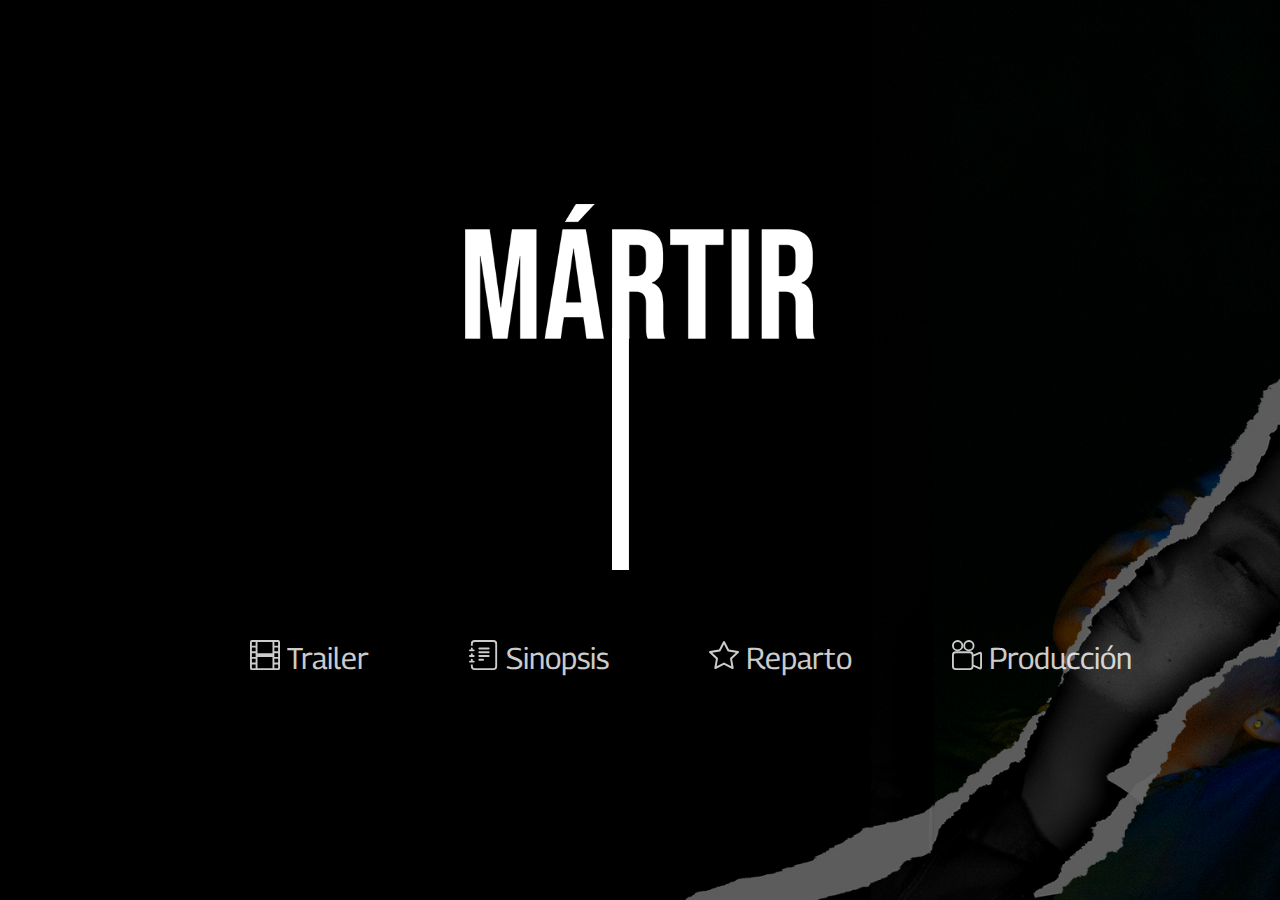
<file: index.html>
<!DOCTYPE html>
<html lang="es">
<head>
   <meta charset="UTF-8">
   <meta http-equiv="X-UA-Compatible" content="IE=edge">
   <meta name="viewport" content="width=device-width, initial-scale=1.0">
   <title>Inicio</title>
   <link rel="stylesheet" href="css/estilos.css">
</head>
<body>
   
   <nav class="navbar inicio">
      <img src="img/logo.png" class="logo" alt="Mártir">
      <ul class="menu">
         <li class="item">
            <a href="trailer.html">
               <svg xmlns="http://www.w3.org/2000/svg" fill="currentColor" class="icono" viewBox="0 0 16 16">
                  <path d="M0 1a1 1 0 0 1 1-1h14a1 1 0 0 1 1 1v14a1 1 0 0 1-1 1H1a1 1 0 0 1-1-1V1zm4 0v6h8V1H4zm8 8H4v6h8V9zM1 1v2h2V1H1zm2 3H1v2h2V4zM1 7v2h2V7H1zm2 3H1v2h2v-2zm-2 3v2h2v-2H1zM15 1h-2v2h2V1zm-2 3v2h2V4h-2zm2 3h-2v2h2V7zm-2 3v2h2v-2h-2zm2 3h-2v2h2v-2z"/>
               </svg>
               Trailer
            </a>
         </li>
         <li class="item">
            <a href="sinopsis.html">
               <svg xmlns="http://www.w3.org/2000/svg" fill="currentColor" class="icono" viewBox="0 0 16 16">
                  <path d="M5 10.5a.5.5 0 0 1 .5-.5h2a.5.5 0 0 1 0 1h-2a.5.5 0 0 1-.5-.5zm0-2a.5.5 0 0 1 .5-.5h5a.5.5 0 0 1 0 1h-5a.5.5 0 0 1-.5-.5zm0-2a.5.5 0 0 1 .5-.5h5a.5.5 0 0 1 0 1h-5a.5.5 0 0 1-.5-.5zm0-2a.5.5 0 0 1 .5-.5h5a.5.5 0 0 1 0 1h-5a.5.5 0 0 1-.5-.5z"/>
                  <path d="M3 0h10a2 2 0 0 1 2 2v12a2 2 0 0 1-2 2H3a2 2 0 0 1-2-2v-1h1v1a1 1 0 0 0 1 1h10a1 1 0 0 0 1-1V2a1 1 0 0 0-1-1H3a1 1 0 0 0-1 1v1H1V2a2 2 0 0 1 2-2z"/>
                  <path d="M1 5v-.5a.5.5 0 0 1 1 0V5h.5a.5.5 0 0 1 0 1h-2a.5.5 0 0 1 0-1H1zm0 3v-.5a.5.5 0 0 1 1 0V8h.5a.5.5 0 0 1 0 1h-2a.5.5 0 0 1 0-1H1zm0 3v-.5a.5.5 0 0 1 1 0v.5h.5a.5.5 0 0 1 0 1h-2a.5.5 0 0 1 0-1H1z"/>
                </svg>
               Sinopsis
            </a>
         </li>
         <li class="item">
            <a href="reparto.html">
               <svg xmlns="http://www.w3.org/2000/svg" fill="currentColor" class="icono" viewBox="0 0 16 16">
                  <path d="M2.866 14.85c-.078.444.36.791.746.593l4.39-2.256 4.389 2.256c.386.198.824-.149.746-.592l-.83-4.73 3.522-3.356c.33-.314.16-.888-.282-.95l-4.898-.696L8.465.792a.513.513 0 0 0-.927 0L5.354 5.12l-4.898.696c-.441.062-.612.636-.283.95l3.523 3.356-.83 4.73zm4.905-2.767-3.686 1.894.694-3.957a.565.565 0 0 0-.163-.505L1.71 6.745l4.052-.576a.525.525 0 0 0 .393-.288L8 2.223l1.847 3.658a.525.525 0 0 0 .393.288l4.052.575-2.906 2.77a.565.565 0 0 0-.163.506l.694 3.957-3.686-1.894a.503.503 0 0 0-.461 0z"/>
               </svg>
               Reparto
            </a>
         </li>
         <li class="item">
            <a href="produccion.html">
               <svg xmlns="http://www.w3.org/2000/svg" fill="currentColor" class="icono" viewBox="0 0 16 16">
                  <path d="M6 3a3 3 0 1 1-6 0 3 3 0 0 1 6 0zM1 3a2 2 0 1 0 4 0 2 2 0 0 0-4 0z"/>
                  <path d="M9 6h.5a2 2 0 0 1 1.983 1.738l3.11-1.382A1 1 0 0 1 16 7.269v7.462a1 1 0 0 1-1.406.913l-3.111-1.382A2 2 0 0 1 9.5 16H2a2 2 0 0 1-2-2V8a2 2 0 0 1 2-2h7zm6 8.73V7.27l-3.5 1.555v4.35l3.5 1.556zM1 8v6a1 1 0 0 0 1 1h7.5a1 1 0 0 0 1-1V8a1 1 0 0 0-1-1H2a1 1 0 0 0-1 1z"/>
                  <path d="M9 6a3 3 0 1 0 0-6 3 3 0 0 0 0 6zM7 3a2 2 0 1 1 4 0 2 2 0 0 1-4 0z"/>
                </svg>
               Producción
            </a>
         </li>
      </ul>
   </nav>
   
</body>
</html>
</file>
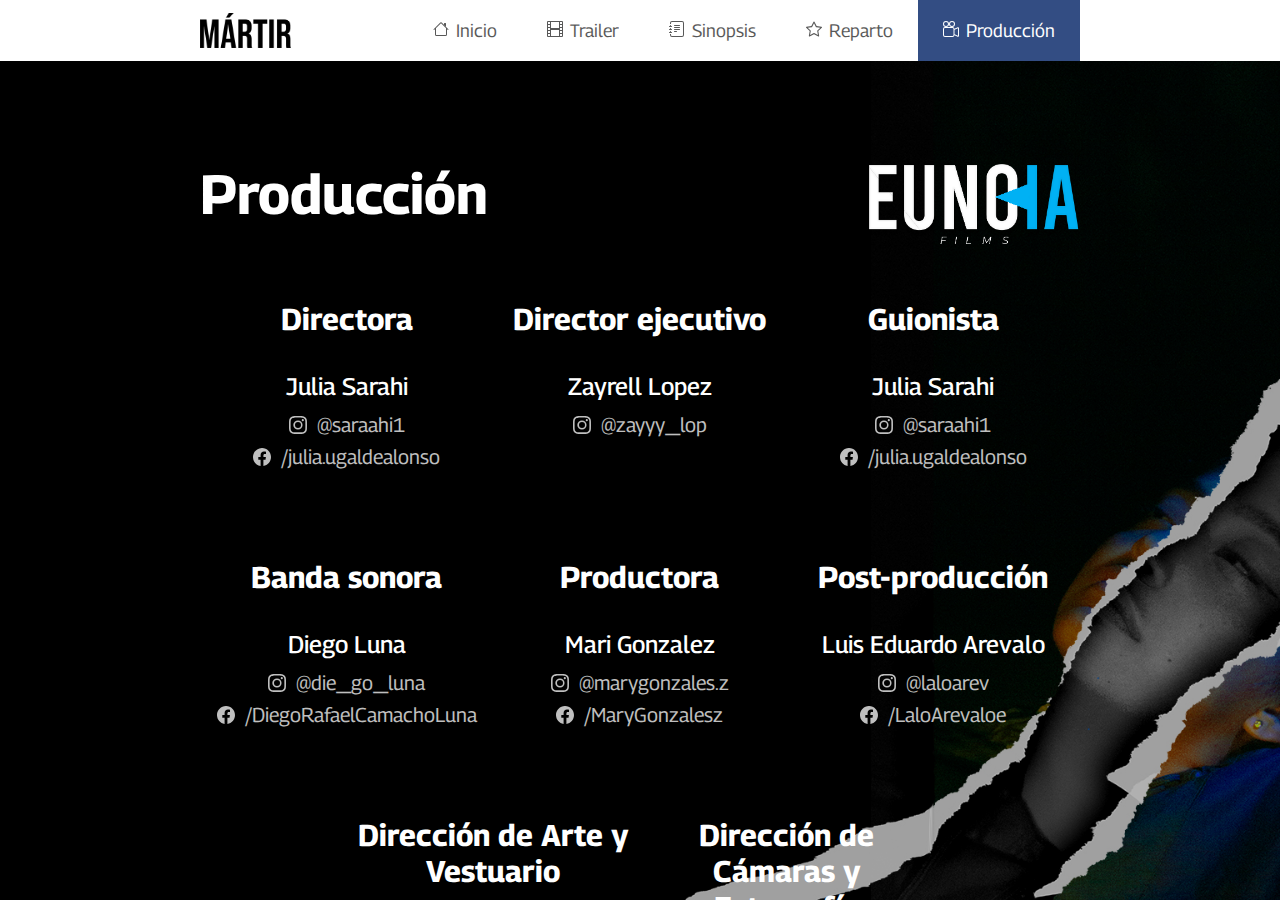
<file: produccion.html>
<!DOCTYPE html>
<html lang="es">
<head>
   <meta charset="UTF-8">
   <meta http-equiv="X-UA-Compatible" content="IE=edge">
   <meta name="viewport" content="width=device-width, initial-scale=1.0">
   <title>Reparto</title>
   <link rel="stylesheet" href="css/estilos.css">
</head>
<body>
   
   <nav class="navbar">
      <img src="img/logo_alt.png" class="logo" alt="Mártir">
      <ul class="menu">
         <li class="item">
            <a href="index.html">
               <svg xmlns="http://www.w3.org/2000/svg" width="16" height="16" fill="currentColor" class="icono" viewBox="0 0 16 16">
                  <path fill-rule="evenodd" d="M2 13.5V7h1v6.5a.5.5 0 0 0 .5.5h9a.5.5 0 0 0 .5-.5V7h1v6.5a1.5 1.5 0 0 1-1.5 1.5h-9A1.5 1.5 0 0 1 2 13.5zm11-11V6l-2-2V2.5a.5.5 0 0 1 .5-.5h1a.5.5 0 0 1 .5.5z"/>
                  <path fill-rule="evenodd" d="M7.293 1.5a1 1 0 0 1 1.414 0l6.647 6.646a.5.5 0 0 1-.708.708L8 2.207 1.354 8.854a.5.5 0 1 1-.708-.708L7.293 1.5z"/>
               </svg>
               Inicio
            </a>
         </li>
         <li class="item">
            <a href="trailer.html">
               <svg xmlns="http://www.w3.org/2000/svg" width="16" height="16" fill="currentColor" class="icono" viewBox="0 0 16 16">
                  <path d="M0 1a1 1 0 0 1 1-1h14a1 1 0 0 1 1 1v14a1 1 0 0 1-1 1H1a1 1 0 0 1-1-1V1zm4 0v6h8V1H4zm8 8H4v6h8V9zM1 1v2h2V1H1zm2 3H1v2h2V4zM1 7v2h2V7H1zm2 3H1v2h2v-2zm-2 3v2h2v-2H1zM15 1h-2v2h2V1zm-2 3v2h2V4h-2zm2 3h-2v2h2V7zm-2 3v2h2v-2h-2zm2 3h-2v2h2v-2z"/>
               </svg>
               Trailer
            </a>
         </li>
         <li class="item">
            <a href="sinopsis.html">
               <svg xmlns="http://www.w3.org/2000/svg" width="16" height="16" fill="currentColor" class="icono" viewBox="0 0 16 16">
                  <path d="M5 10.5a.5.5 0 0 1 .5-.5h2a.5.5 0 0 1 0 1h-2a.5.5 0 0 1-.5-.5zm0-2a.5.5 0 0 1 .5-.5h5a.5.5 0 0 1 0 1h-5a.5.5 0 0 1-.5-.5zm0-2a.5.5 0 0 1 .5-.5h5a.5.5 0 0 1 0 1h-5a.5.5 0 0 1-.5-.5zm0-2a.5.5 0 0 1 .5-.5h5a.5.5 0 0 1 0 1h-5a.5.5 0 0 1-.5-.5z"/>
                  <path d="M3 0h10a2 2 0 0 1 2 2v12a2 2 0 0 1-2 2H3a2 2 0 0 1-2-2v-1h1v1a1 1 0 0 0 1 1h10a1 1 0 0 0 1-1V2a1 1 0 0 0-1-1H3a1 1 0 0 0-1 1v1H1V2a2 2 0 0 1 2-2z"/>
                  <path d="M1 5v-.5a.5.5 0 0 1 1 0V5h.5a.5.5 0 0 1 0 1h-2a.5.5 0 0 1 0-1H1zm0 3v-.5a.5.5 0 0 1 1 0V8h.5a.5.5 0 0 1 0 1h-2a.5.5 0 0 1 0-1H1zm0 3v-.5a.5.5 0 0 1 1 0v.5h.5a.5.5 0 0 1 0 1h-2a.5.5 0 0 1 0-1H1z"/>
                </svg>
               Sinopsis
            </a>
         </li>
         <li class="item">
            <a href="reparto.html">
               <svg xmlns="http://www.w3.org/2000/svg" width="16" height="16" fill="currentColor" class="icono" viewBox="0 0 16 16">
                  <path d="M2.866 14.85c-.078.444.36.791.746.593l4.39-2.256 4.389 2.256c.386.198.824-.149.746-.592l-.83-4.73 3.522-3.356c.33-.314.16-.888-.282-.95l-4.898-.696L8.465.792a.513.513 0 0 0-.927 0L5.354 5.12l-4.898.696c-.441.062-.612.636-.283.95l3.523 3.356-.83 4.73zm4.905-2.767-3.686 1.894.694-3.957a.565.565 0 0 0-.163-.505L1.71 6.745l4.052-.576a.525.525 0 0 0 .393-.288L8 2.223l1.847 3.658a.525.525 0 0 0 .393.288l4.052.575-2.906 2.77a.565.565 0 0 0-.163.506l.694 3.957-3.686-1.894a.503.503 0 0 0-.461 0z"/>
               </svg>
               Reparto
            </a>
         </li>
         <li class="item">
            <a href="produccion.html" class="activo">
               <svg xmlns="http://www.w3.org/2000/svg" width="16" height="16" fill="currentColor" class="icono" viewBox="0 0 16 16">
                  <path d="M6 3a3 3 0 1 1-6 0 3 3 0 0 1 6 0zM1 3a2 2 0 1 0 4 0 2 2 0 0 0-4 0z"/>
                  <path d="M9 6h.5a2 2 0 0 1 1.983 1.738l3.11-1.382A1 1 0 0 1 16 7.269v7.462a1 1 0 0 1-1.406.913l-3.111-1.382A2 2 0 0 1 9.5 16H2a2 2 0 0 1-2-2V8a2 2 0 0 1 2-2h7zm6 8.73V7.27l-3.5 1.555v4.35l3.5 1.556zM1 8v6a1 1 0 0 0 1 1h7.5a1 1 0 0 0 1-1V8a1 1 0 0 0-1-1H2a1 1 0 0 0-1 1z"/>
                  <path d="M9 6a3 3 0 1 0 0-6 3 3 0 0 0 0 6zM7 3a2 2 0 1 1 4 0 2 2 0 0 1-4 0z"/>
                </svg>
               Producción
            </a>
         </li>
      </ul>
   </nav>

   <div class="contenido margenes">
      <div class="productora">
         <h1>Producción</h1>
         <img src="img/productora.png" alt="[Casa Productora]">
      </div>
      <div class="produccion">

         <div class="participacion">
            <h2>Directora</h2>
            <div class="persona">
               <span class="nombre">Julia Sarahi</span>
               <a href="https://www.instagram.com/saraahi1" class="social" target="_BLANK">
                  <svg xmlns="http://www.w3.org/2000/svg" fill="currentColor" class="icono" viewBox="0 0 16 16">
                     <path d="M8 0C5.829 0 5.556.01 4.703.048 3.85.088 3.269.222 2.76.42a3.917 3.917 0 0 0-1.417.923A3.927 3.927 0 0 0 .42 2.76C.222 3.268.087 3.85.048 4.7.01 5.555 0 5.827 0 8.001c0 2.172.01 2.444.048 3.297.04.852.174 1.433.372 1.942.205.526.478.972.923 1.417.444.445.89.719 1.416.923.51.198 1.09.333 1.942.372C5.555 15.99 5.827 16 8 16s2.444-.01 3.298-.048c.851-.04 1.434-.174 1.943-.372a3.916 3.916 0 0 0 1.416-.923c.445-.445.718-.891.923-1.417.197-.509.332-1.09.372-1.942C15.99 10.445 16 10.173 16 8s-.01-2.445-.048-3.299c-.04-.851-.175-1.433-.372-1.941a3.926 3.926 0 0 0-.923-1.417A3.911 3.911 0 0 0 13.24.42c-.51-.198-1.092-.333-1.943-.372C10.443.01 10.172 0 7.998 0h.003zm-.717 1.442h.718c2.136 0 2.389.007 3.232.046.78.035 1.204.166 1.486.275.373.145.64.319.92.599.28.28.453.546.598.92.11.281.24.705.275 1.485.039.843.047 1.096.047 3.231s-.008 2.389-.047 3.232c-.035.78-.166 1.203-.275 1.485a2.47 2.47 0 0 1-.599.919c-.28.28-.546.453-.92.598-.28.11-.704.24-1.485.276-.843.038-1.096.047-3.232.047s-2.39-.009-3.233-.047c-.78-.036-1.203-.166-1.485-.276a2.478 2.478 0 0 1-.92-.598 2.48 2.48 0 0 1-.6-.92c-.109-.281-.24-.705-.275-1.485-.038-.843-.046-1.096-.046-3.233 0-2.136.008-2.388.046-3.231.036-.78.166-1.204.276-1.486.145-.373.319-.64.599-.92.28-.28.546-.453.92-.598.282-.11.705-.24 1.485-.276.738-.034 1.024-.044 2.515-.045v.002zm4.988 1.328a.96.96 0 1 0 0 1.92.96.96 0 0 0 0-1.92zm-4.27 1.122a4.109 4.109 0 1 0 0 8.217 4.109 4.109 0 0 0 0-8.217zm0 1.441a2.667 2.667 0 1 1 0 5.334 2.667 2.667 0 0 1 0-5.334z"/>
                  </svg>
                  @saraahi1
               </a>
               <a href="https://www.facebook.com/julia.ugaldealonso" class="social" target="_BLANK">
                  <svg xmlns="http://www.w3.org/2000/svg" fill="currentColor" class="icono" viewBox="0 0 16 16">
                     <path d="M16 8.049c0-4.446-3.582-8.05-8-8.05C3.58 0-.002 3.603-.002 8.05c0 4.017 2.926 7.347 6.75 7.951v-5.625h-2.03V8.05H6.75V6.275c0-2.017 1.195-3.131 3.022-3.131.876 0 1.791.157 1.791.157v1.98h-1.009c-.993 0-1.303.621-1.303 1.258v1.51h2.218l-.354 2.326H9.25V16c3.824-.604 6.75-3.934 6.75-7.951z"/>
                   </svg>
                  /julia.ugaldealonso
               </a>
            </div>
         </div>
         
         <div class="participacion">
            <h2>Director ejecutivo</h2>
            <div class="persona">
               <span class="nombre">Zayrell Lopez</span>
               <a href="https://www.instagram.com/zayyy_lop" class="social" target="_BLANK">
                  <svg xmlns="http://www.w3.org/2000/svg" fill="currentColor" class="icono" viewBox="0 0 16 16">
                     <path d="M8 0C5.829 0 5.556.01 4.703.048 3.85.088 3.269.222 2.76.42a3.917 3.917 0 0 0-1.417.923A3.927 3.927 0 0 0 .42 2.76C.222 3.268.087 3.85.048 4.7.01 5.555 0 5.827 0 8.001c0 2.172.01 2.444.048 3.297.04.852.174 1.433.372 1.942.205.526.478.972.923 1.417.444.445.89.719 1.416.923.51.198 1.09.333 1.942.372C5.555 15.99 5.827 16 8 16s2.444-.01 3.298-.048c.851-.04 1.434-.174 1.943-.372a3.916 3.916 0 0 0 1.416-.923c.445-.445.718-.891.923-1.417.197-.509.332-1.09.372-1.942C15.99 10.445 16 10.173 16 8s-.01-2.445-.048-3.299c-.04-.851-.175-1.433-.372-1.941a3.926 3.926 0 0 0-.923-1.417A3.911 3.911 0 0 0 13.24.42c-.51-.198-1.092-.333-1.943-.372C10.443.01 10.172 0 7.998 0h.003zm-.717 1.442h.718c2.136 0 2.389.007 3.232.046.78.035 1.204.166 1.486.275.373.145.64.319.92.599.28.28.453.546.598.92.11.281.24.705.275 1.485.039.843.047 1.096.047 3.231s-.008 2.389-.047 3.232c-.035.78-.166 1.203-.275 1.485a2.47 2.47 0 0 1-.599.919c-.28.28-.546.453-.92.598-.28.11-.704.24-1.485.276-.843.038-1.096.047-3.232.047s-2.39-.009-3.233-.047c-.78-.036-1.203-.166-1.485-.276a2.478 2.478 0 0 1-.92-.598 2.48 2.48 0 0 1-.6-.92c-.109-.281-.24-.705-.275-1.485-.038-.843-.046-1.096-.046-3.233 0-2.136.008-2.388.046-3.231.036-.78.166-1.204.276-1.486.145-.373.319-.64.599-.92.28-.28.546-.453.92-.598.282-.11.705-.24 1.485-.276.738-.034 1.024-.044 2.515-.045v.002zm4.988 1.328a.96.96 0 1 0 0 1.92.96.96 0 0 0 0-1.92zm-4.27 1.122a4.109 4.109 0 1 0 0 8.217 4.109 4.109 0 0 0 0-8.217zm0 1.441a2.667 2.667 0 1 1 0 5.334 2.667 2.667 0 0 1 0-5.334z"/>
                  </svg>
                  @zayyy_lop
               </a>
            </div>
         </div>
         
         <div class="participacion">
            <h2>Guionista</h2>
            <div class="persona">
               <span class="nombre">Julia Sarahi</span>
               <a href="https://www.instagram.com/saraahi1" class="social" target="_BLANK">
                  <svg xmlns="http://www.w3.org/2000/svg" fill="currentColor" class="icono" viewBox="0 0 16 16">
                     <path d="M8 0C5.829 0 5.556.01 4.703.048 3.85.088 3.269.222 2.76.42a3.917 3.917 0 0 0-1.417.923A3.927 3.927 0 0 0 .42 2.76C.222 3.268.087 3.85.048 4.7.01 5.555 0 5.827 0 8.001c0 2.172.01 2.444.048 3.297.04.852.174 1.433.372 1.942.205.526.478.972.923 1.417.444.445.89.719 1.416.923.51.198 1.09.333 1.942.372C5.555 15.99 5.827 16 8 16s2.444-.01 3.298-.048c.851-.04 1.434-.174 1.943-.372a3.916 3.916 0 0 0 1.416-.923c.445-.445.718-.891.923-1.417.197-.509.332-1.09.372-1.942C15.99 10.445 16 10.173 16 8s-.01-2.445-.048-3.299c-.04-.851-.175-1.433-.372-1.941a3.926 3.926 0 0 0-.923-1.417A3.911 3.911 0 0 0 13.24.42c-.51-.198-1.092-.333-1.943-.372C10.443.01 10.172 0 7.998 0h.003zm-.717 1.442h.718c2.136 0 2.389.007 3.232.046.78.035 1.204.166 1.486.275.373.145.64.319.92.599.28.28.453.546.598.92.11.281.24.705.275 1.485.039.843.047 1.096.047 3.231s-.008 2.389-.047 3.232c-.035.78-.166 1.203-.275 1.485a2.47 2.47 0 0 1-.599.919c-.28.28-.546.453-.92.598-.28.11-.704.24-1.485.276-.843.038-1.096.047-3.232.047s-2.39-.009-3.233-.047c-.78-.036-1.203-.166-1.485-.276a2.478 2.478 0 0 1-.92-.598 2.48 2.48 0 0 1-.6-.92c-.109-.281-.24-.705-.275-1.485-.038-.843-.046-1.096-.046-3.233 0-2.136.008-2.388.046-3.231.036-.78.166-1.204.276-1.486.145-.373.319-.64.599-.92.28-.28.546-.453.92-.598.282-.11.705-.24 1.485-.276.738-.034 1.024-.044 2.515-.045v.002zm4.988 1.328a.96.96 0 1 0 0 1.92.96.96 0 0 0 0-1.92zm-4.27 1.122a4.109 4.109 0 1 0 0 8.217 4.109 4.109 0 0 0 0-8.217zm0 1.441a2.667 2.667 0 1 1 0 5.334 2.667 2.667 0 0 1 0-5.334z"/>
                  </svg>
                  @saraahi1
               </a>
               <a href="https://www.facebook.com/julia.ugaldealonso" class="social" target="_BLANK">
                  <svg xmlns="http://www.w3.org/2000/svg" fill="currentColor" class="icono" viewBox="0 0 16 16">
                     <path d="M16 8.049c0-4.446-3.582-8.05-8-8.05C3.58 0-.002 3.603-.002 8.05c0 4.017 2.926 7.347 6.75 7.951v-5.625h-2.03V8.05H6.75V6.275c0-2.017 1.195-3.131 3.022-3.131.876 0 1.791.157 1.791.157v1.98h-1.009c-.993 0-1.303.621-1.303 1.258v1.51h2.218l-.354 2.326H9.25V16c3.824-.604 6.75-3.934 6.75-7.951z"/>
                   </svg>
                  /julia.ugaldealonso
               </a>
            </div>
         </div>

         <div class="participacion">
            <h2>Banda sonora</h2>
            <div class="persona">
               <span class="nombre">Diego Luna</span>
               <a href="https://www.instagram.com/die_go_luna" class="social" target="_BLANK">
                  <svg xmlns="http://www.w3.org/2000/svg" fill="currentColor" class="icono" viewBox="0 0 16 16">
                     <path d="M8 0C5.829 0 5.556.01 4.703.048 3.85.088 3.269.222 2.76.42a3.917 3.917 0 0 0-1.417.923A3.927 3.927 0 0 0 .42 2.76C.222 3.268.087 3.85.048 4.7.01 5.555 0 5.827 0 8.001c0 2.172.01 2.444.048 3.297.04.852.174 1.433.372 1.942.205.526.478.972.923 1.417.444.445.89.719 1.416.923.51.198 1.09.333 1.942.372C5.555 15.99 5.827 16 8 16s2.444-.01 3.298-.048c.851-.04 1.434-.174 1.943-.372a3.916 3.916 0 0 0 1.416-.923c.445-.445.718-.891.923-1.417.197-.509.332-1.09.372-1.942C15.99 10.445 16 10.173 16 8s-.01-2.445-.048-3.299c-.04-.851-.175-1.433-.372-1.941a3.926 3.926 0 0 0-.923-1.417A3.911 3.911 0 0 0 13.24.42c-.51-.198-1.092-.333-1.943-.372C10.443.01 10.172 0 7.998 0h.003zm-.717 1.442h.718c2.136 0 2.389.007 3.232.046.78.035 1.204.166 1.486.275.373.145.64.319.92.599.28.28.453.546.598.92.11.281.24.705.275 1.485.039.843.047 1.096.047 3.231s-.008 2.389-.047 3.232c-.035.78-.166 1.203-.275 1.485a2.47 2.47 0 0 1-.599.919c-.28.28-.546.453-.92.598-.28.11-.704.24-1.485.276-.843.038-1.096.047-3.232.047s-2.39-.009-3.233-.047c-.78-.036-1.203-.166-1.485-.276a2.478 2.478 0 0 1-.92-.598 2.48 2.48 0 0 1-.6-.92c-.109-.281-.24-.705-.275-1.485-.038-.843-.046-1.096-.046-3.233 0-2.136.008-2.388.046-3.231.036-.78.166-1.204.276-1.486.145-.373.319-.64.599-.92.28-.28.546-.453.92-.598.282-.11.705-.24 1.485-.276.738-.034 1.024-.044 2.515-.045v.002zm4.988 1.328a.96.96 0 1 0 0 1.92.96.96 0 0 0 0-1.92zm-4.27 1.122a4.109 4.109 0 1 0 0 8.217 4.109 4.109 0 0 0 0-8.217zm0 1.441a2.667 2.667 0 1 1 0 5.334 2.667 2.667 0 0 1 0-5.334z"/>
                  </svg>
                  @die_go_luna
               </a>
               <a href="https://www.facebook.com/DiegoRafaelCamachoLuna" class="social" target="_BLANK">
                  <svg xmlns="http://www.w3.org/2000/svg" fill="currentColor" class="icono" viewBox="0 0 16 16">
                     <path d="M16 8.049c0-4.446-3.582-8.05-8-8.05C3.58 0-.002 3.603-.002 8.05c0 4.017 2.926 7.347 6.75 7.951v-5.625h-2.03V8.05H6.75V6.275c0-2.017 1.195-3.131 3.022-3.131.876 0 1.791.157 1.791.157v1.98h-1.009c-.993 0-1.303.621-1.303 1.258v1.51h2.218l-.354 2.326H9.25V16c3.824-.604 6.75-3.934 6.75-7.951z"/>
                   </svg>
                  /DiegoRafaelCamachoLuna
               </a>
            </div>
         </div>

         <div class="participacion">
            <h2>Productora</h2>
            <div class="persona">
               <span class="nombre">Mari Gonzalez</span>
               <a href="https://www.instagram.com/marygonzales.z" class="social" target="_BLANK">
                  <svg xmlns="http://www.w3.org/2000/svg" fill="currentColor" class="icono" viewBox="0 0 16 16">
                     <path d="M8 0C5.829 0 5.556.01 4.703.048 3.85.088 3.269.222 2.76.42a3.917 3.917 0 0 0-1.417.923A3.927 3.927 0 0 0 .42 2.76C.222 3.268.087 3.85.048 4.7.01 5.555 0 5.827 0 8.001c0 2.172.01 2.444.048 3.297.04.852.174 1.433.372 1.942.205.526.478.972.923 1.417.444.445.89.719 1.416.923.51.198 1.09.333 1.942.372C5.555 15.99 5.827 16 8 16s2.444-.01 3.298-.048c.851-.04 1.434-.174 1.943-.372a3.916 3.916 0 0 0 1.416-.923c.445-.445.718-.891.923-1.417.197-.509.332-1.09.372-1.942C15.99 10.445 16 10.173 16 8s-.01-2.445-.048-3.299c-.04-.851-.175-1.433-.372-1.941a3.926 3.926 0 0 0-.923-1.417A3.911 3.911 0 0 0 13.24.42c-.51-.198-1.092-.333-1.943-.372C10.443.01 10.172 0 7.998 0h.003zm-.717 1.442h.718c2.136 0 2.389.007 3.232.046.78.035 1.204.166 1.486.275.373.145.64.319.92.599.28.28.453.546.598.92.11.281.24.705.275 1.485.039.843.047 1.096.047 3.231s-.008 2.389-.047 3.232c-.035.78-.166 1.203-.275 1.485a2.47 2.47 0 0 1-.599.919c-.28.28-.546.453-.92.598-.28.11-.704.24-1.485.276-.843.038-1.096.047-3.232.047s-2.39-.009-3.233-.047c-.78-.036-1.203-.166-1.485-.276a2.478 2.478 0 0 1-.92-.598 2.48 2.48 0 0 1-.6-.92c-.109-.281-.24-.705-.275-1.485-.038-.843-.046-1.096-.046-3.233 0-2.136.008-2.388.046-3.231.036-.78.166-1.204.276-1.486.145-.373.319-.64.599-.92.28-.28.546-.453.92-.598.282-.11.705-.24 1.485-.276.738-.034 1.024-.044 2.515-.045v.002zm4.988 1.328a.96.96 0 1 0 0 1.92.96.96 0 0 0 0-1.92zm-4.27 1.122a4.109 4.109 0 1 0 0 8.217 4.109 4.109 0 0 0 0-8.217zm0 1.441a2.667 2.667 0 1 1 0 5.334 2.667 2.667 0 0 1 0-5.334z"/>
                  </svg>
                  @marygonzales.z
               </a>
               <a href="https://www.facebook.com/MaryGonzalesz" class="social" target="_BLANK">
                  <svg xmlns="http://www.w3.org/2000/svg" fill="currentColor" class="icono" viewBox="0 0 16 16">
                     <path d="M16 8.049c0-4.446-3.582-8.05-8-8.05C3.58 0-.002 3.603-.002 8.05c0 4.017 2.926 7.347 6.75 7.951v-5.625h-2.03V8.05H6.75V6.275c0-2.017 1.195-3.131 3.022-3.131.876 0 1.791.157 1.791.157v1.98h-1.009c-.993 0-1.303.621-1.303 1.258v1.51h2.218l-.354 2.326H9.25V16c3.824-.604 6.75-3.934 6.75-7.951z"/>
                   </svg>
                  /MaryGonzalesz
               </a>
            </div>
         </div>

         <div class="participacion">
            <h2>Post-producción</h2>
            <div class="persona">
               <span class="nombre">Luis Eduardo Arevalo</span>
               <a href="https://www.instagram.com/laloarev" class="social" target="_BLANK">
                  <svg xmlns="http://www.w3.org/2000/svg" fill="currentColor" class="icono" viewBox="0 0 16 16">
                     <path d="M8 0C5.829 0 5.556.01 4.703.048 3.85.088 3.269.222 2.76.42a3.917 3.917 0 0 0-1.417.923A3.927 3.927 0 0 0 .42 2.76C.222 3.268.087 3.85.048 4.7.01 5.555 0 5.827 0 8.001c0 2.172.01 2.444.048 3.297.04.852.174 1.433.372 1.942.205.526.478.972.923 1.417.444.445.89.719 1.416.923.51.198 1.09.333 1.942.372C5.555 15.99 5.827 16 8 16s2.444-.01 3.298-.048c.851-.04 1.434-.174 1.943-.372a3.916 3.916 0 0 0 1.416-.923c.445-.445.718-.891.923-1.417.197-.509.332-1.09.372-1.942C15.99 10.445 16 10.173 16 8s-.01-2.445-.048-3.299c-.04-.851-.175-1.433-.372-1.941a3.926 3.926 0 0 0-.923-1.417A3.911 3.911 0 0 0 13.24.42c-.51-.198-1.092-.333-1.943-.372C10.443.01 10.172 0 7.998 0h.003zm-.717 1.442h.718c2.136 0 2.389.007 3.232.046.78.035 1.204.166 1.486.275.373.145.64.319.92.599.28.28.453.546.598.92.11.281.24.705.275 1.485.039.843.047 1.096.047 3.231s-.008 2.389-.047 3.232c-.035.78-.166 1.203-.275 1.485a2.47 2.47 0 0 1-.599.919c-.28.28-.546.453-.92.598-.28.11-.704.24-1.485.276-.843.038-1.096.047-3.232.047s-2.39-.009-3.233-.047c-.78-.036-1.203-.166-1.485-.276a2.478 2.478 0 0 1-.92-.598 2.48 2.48 0 0 1-.6-.92c-.109-.281-.24-.705-.275-1.485-.038-.843-.046-1.096-.046-3.233 0-2.136.008-2.388.046-3.231.036-.78.166-1.204.276-1.486.145-.373.319-.64.599-.92.28-.28.546-.453.92-.598.282-.11.705-.24 1.485-.276.738-.034 1.024-.044 2.515-.045v.002zm4.988 1.328a.96.96 0 1 0 0 1.92.96.96 0 0 0 0-1.92zm-4.27 1.122a4.109 4.109 0 1 0 0 8.217 4.109 4.109 0 0 0 0-8.217zm0 1.441a2.667 2.667 0 1 1 0 5.334 2.667 2.667 0 0 1 0-5.334z"/>
                  </svg>
                  @laloarev
               </a>
               <a href="https://www.facebook.com/LaloArevaloe" class="social" target="_BLANK">
                  <svg xmlns="http://www.w3.org/2000/svg" fill="currentColor" class="icono" viewBox="0 0 16 16">
                     <path d="M16 8.049c0-4.446-3.582-8.05-8-8.05C3.58 0-.002 3.603-.002 8.05c0 4.017 2.926 7.347 6.75 7.951v-5.625h-2.03V8.05H6.75V6.275c0-2.017 1.195-3.131 3.022-3.131.876 0 1.791.157 1.791.157v1.98h-1.009c-.993 0-1.303.621-1.303 1.258v1.51h2.218l-.354 2.326H9.25V16c3.824-.604 6.75-3.934 6.75-7.951z"/>
                   </svg>
                  /LaloArevaloe
               </a>
            </div>
         </div>

         <div class="participacion">
            <h2>Dirección de Arte y Vestuario</h2>
            <div class="persona">
               <span class="nombre">Zayrell Lopez</span>
               <a href="https://www.instagram.com/zayyy_lop" class="social" target="_BLANK">
                  <svg xmlns="http://www.w3.org/2000/svg" fill="currentColor" class="icono" viewBox="0 0 16 16">
                     <path d="M8 0C5.829 0 5.556.01 4.703.048 3.85.088 3.269.222 2.76.42a3.917 3.917 0 0 0-1.417.923A3.927 3.927 0 0 0 .42 2.76C.222 3.268.087 3.85.048 4.7.01 5.555 0 5.827 0 8.001c0 2.172.01 2.444.048 3.297.04.852.174 1.433.372 1.942.205.526.478.972.923 1.417.444.445.89.719 1.416.923.51.198 1.09.333 1.942.372C5.555 15.99 5.827 16 8 16s2.444-.01 3.298-.048c.851-.04 1.434-.174 1.943-.372a3.916 3.916 0 0 0 1.416-.923c.445-.445.718-.891.923-1.417.197-.509.332-1.09.372-1.942C15.99 10.445 16 10.173 16 8s-.01-2.445-.048-3.299c-.04-.851-.175-1.433-.372-1.941a3.926 3.926 0 0 0-.923-1.417A3.911 3.911 0 0 0 13.24.42c-.51-.198-1.092-.333-1.943-.372C10.443.01 10.172 0 7.998 0h.003zm-.717 1.442h.718c2.136 0 2.389.007 3.232.046.78.035 1.204.166 1.486.275.373.145.64.319.92.599.28.28.453.546.598.92.11.281.24.705.275 1.485.039.843.047 1.096.047 3.231s-.008 2.389-.047 3.232c-.035.78-.166 1.203-.275 1.485a2.47 2.47 0 0 1-.599.919c-.28.28-.546.453-.92.598-.28.11-.704.24-1.485.276-.843.038-1.096.047-3.232.047s-2.39-.009-3.233-.047c-.78-.036-1.203-.166-1.485-.276a2.478 2.478 0 0 1-.92-.598 2.48 2.48 0 0 1-.6-.92c-.109-.281-.24-.705-.275-1.485-.038-.843-.046-1.096-.046-3.233 0-2.136.008-2.388.046-3.231.036-.78.166-1.204.276-1.486.145-.373.319-.64.599-.92.28-.28.546-.453.92-.598.282-.11.705-.24 1.485-.276.738-.034 1.024-.044 2.515-.045v.002zm4.988 1.328a.96.96 0 1 0 0 1.92.96.96 0 0 0 0-1.92zm-4.27 1.122a4.109 4.109 0 1 0 0 8.217 4.109 4.109 0 0 0 0-8.217zm0 1.441a2.667 2.667 0 1 1 0 5.334 2.667 2.667 0 0 1 0-5.334z"/>
                  </svg>
                  @zayyy_lop
               </a>
            </div>
            <div class="persona">
               <span class="nombre">Mari Gonzalez</span>
               <a href="https://www.instagram.com/marygonzales.z" class="social" target="_BLANK">
                  <svg xmlns="http://www.w3.org/2000/svg" fill="currentColor" class="icono" viewBox="0 0 16 16">
                     <path d="M8 0C5.829 0 5.556.01 4.703.048 3.85.088 3.269.222 2.76.42a3.917 3.917 0 0 0-1.417.923A3.927 3.927 0 0 0 .42 2.76C.222 3.268.087 3.85.048 4.7.01 5.555 0 5.827 0 8.001c0 2.172.01 2.444.048 3.297.04.852.174 1.433.372 1.942.205.526.478.972.923 1.417.444.445.89.719 1.416.923.51.198 1.09.333 1.942.372C5.555 15.99 5.827 16 8 16s2.444-.01 3.298-.048c.851-.04 1.434-.174 1.943-.372a3.916 3.916 0 0 0 1.416-.923c.445-.445.718-.891.923-1.417.197-.509.332-1.09.372-1.942C15.99 10.445 16 10.173 16 8s-.01-2.445-.048-3.299c-.04-.851-.175-1.433-.372-1.941a3.926 3.926 0 0 0-.923-1.417A3.911 3.911 0 0 0 13.24.42c-.51-.198-1.092-.333-1.943-.372C10.443.01 10.172 0 7.998 0h.003zm-.717 1.442h.718c2.136 0 2.389.007 3.232.046.78.035 1.204.166 1.486.275.373.145.64.319.92.599.28.28.453.546.598.92.11.281.24.705.275 1.485.039.843.047 1.096.047 3.231s-.008 2.389-.047 3.232c-.035.78-.166 1.203-.275 1.485a2.47 2.47 0 0 1-.599.919c-.28.28-.546.453-.92.598-.28.11-.704.24-1.485.276-.843.038-1.096.047-3.232.047s-2.39-.009-3.233-.047c-.78-.036-1.203-.166-1.485-.276a2.478 2.478 0 0 1-.92-.598 2.48 2.48 0 0 1-.6-.92c-.109-.281-.24-.705-.275-1.485-.038-.843-.046-1.096-.046-3.233 0-2.136.008-2.388.046-3.231.036-.78.166-1.204.276-1.486.145-.373.319-.64.599-.92.28-.28.546-.453.92-.598.282-.11.705-.24 1.485-.276.738-.034 1.024-.044 2.515-.045v.002zm4.988 1.328a.96.96 0 1 0 0 1.92.96.96 0 0 0 0-1.92zm-4.27 1.122a4.109 4.109 0 1 0 0 8.217 4.109 4.109 0 0 0 0-8.217zm0 1.441a2.667 2.667 0 1 1 0 5.334 2.667 2.667 0 0 1 0-5.334z"/>
                  </svg>
                  @marygonzales.z
               </a>
               <a href="https://www.facebook.com/MaryGonzalesz" class="social" target="_BLANK">
                  <svg xmlns="http://www.w3.org/2000/svg" fill="currentColor" class="icono" viewBox="0 0 16 16">
                     <path d="M16 8.049c0-4.446-3.582-8.05-8-8.05C3.58 0-.002 3.603-.002 8.05c0 4.017 2.926 7.347 6.75 7.951v-5.625h-2.03V8.05H6.75V6.275c0-2.017 1.195-3.131 3.022-3.131.876 0 1.791.157 1.791.157v1.98h-1.009c-.993 0-1.303.621-1.303 1.258v1.51h2.218l-.354 2.326H9.25V16c3.824-.604 6.75-3.934 6.75-7.951z"/>
                   </svg>
                  /MaryGonzalesz
               </a>
            </div>
         </div>

         <div class="participacion">
            <h2>Dirección de Cámaras y Fotografía</h2>
            <div class="persona">
               <span class="nombre">Diego Luna</span>
               <a href="https://www.instagram.com/die_go_luna" class="social" target="_BLANK">
                  <svg xmlns="http://www.w3.org/2000/svg" fill="currentColor" class="icono" viewBox="0 0 16 16">
                     <path d="M8 0C5.829 0 5.556.01 4.703.048 3.85.088 3.269.222 2.76.42a3.917 3.917 0 0 0-1.417.923A3.927 3.927 0 0 0 .42 2.76C.222 3.268.087 3.85.048 4.7.01 5.555 0 5.827 0 8.001c0 2.172.01 2.444.048 3.297.04.852.174 1.433.372 1.942.205.526.478.972.923 1.417.444.445.89.719 1.416.923.51.198 1.09.333 1.942.372C5.555 15.99 5.827 16 8 16s2.444-.01 3.298-.048c.851-.04 1.434-.174 1.943-.372a3.916 3.916 0 0 0 1.416-.923c.445-.445.718-.891.923-1.417.197-.509.332-1.09.372-1.942C15.99 10.445 16 10.173 16 8s-.01-2.445-.048-3.299c-.04-.851-.175-1.433-.372-1.941a3.926 3.926 0 0 0-.923-1.417A3.911 3.911 0 0 0 13.24.42c-.51-.198-1.092-.333-1.943-.372C10.443.01 10.172 0 7.998 0h.003zm-.717 1.442h.718c2.136 0 2.389.007 3.232.046.78.035 1.204.166 1.486.275.373.145.64.319.92.599.28.28.453.546.598.92.11.281.24.705.275 1.485.039.843.047 1.096.047 3.231s-.008 2.389-.047 3.232c-.035.78-.166 1.203-.275 1.485a2.47 2.47 0 0 1-.599.919c-.28.28-.546.453-.92.598-.28.11-.704.24-1.485.276-.843.038-1.096.047-3.232.047s-2.39-.009-3.233-.047c-.78-.036-1.203-.166-1.485-.276a2.478 2.478 0 0 1-.92-.598 2.48 2.48 0 0 1-.6-.92c-.109-.281-.24-.705-.275-1.485-.038-.843-.046-1.096-.046-3.233 0-2.136.008-2.388.046-3.231.036-.78.166-1.204.276-1.486.145-.373.319-.64.599-.92.28-.28.546-.453.92-.598.282-.11.705-.24 1.485-.276.738-.034 1.024-.044 2.515-.045v.002zm4.988 1.328a.96.96 0 1 0 0 1.92.96.96 0 0 0 0-1.92zm-4.27 1.122a4.109 4.109 0 1 0 0 8.217 4.109 4.109 0 0 0 0-8.217zm0 1.441a2.667 2.667 0 1 1 0 5.334 2.667 2.667 0 0 1 0-5.334z"/>
                  </svg>
                  @die_go_luna
               </a>
               <a href="https://www.facebook.com/DiegoRafaelCamachoLuna" class="social" target="_BLANK">
                  <svg xmlns="http://www.w3.org/2000/svg" fill="currentColor" class="icono" viewBox="0 0 16 16">
                     <path d="M16 8.049c0-4.446-3.582-8.05-8-8.05C3.58 0-.002 3.603-.002 8.05c0 4.017 2.926 7.347 6.75 7.951v-5.625h-2.03V8.05H6.75V6.275c0-2.017 1.195-3.131 3.022-3.131.876 0 1.791.157 1.791.157v1.98h-1.009c-.993 0-1.303.621-1.303 1.258v1.51h2.218l-.354 2.326H9.25V16c3.824-.604 6.75-3.934 6.75-7.951z"/>
                   </svg>
                  /DiegoRafaelCamachoLuna
               </a>
            </div>
            <div class="persona">
               <span class="nombre">Josue Demian</span>
               <a href="https://www.instagram.com/josuesitosito" class="social" target="_BLANK">
                  <svg xmlns="http://www.w3.org/2000/svg" fill="currentColor" class="icono" viewBox="0 0 16 16">
                     <path d="M8 0C5.829 0 5.556.01 4.703.048 3.85.088 3.269.222 2.76.42a3.917 3.917 0 0 0-1.417.923A3.927 3.927 0 0 0 .42 2.76C.222 3.268.087 3.85.048 4.7.01 5.555 0 5.827 0 8.001c0 2.172.01 2.444.048 3.297.04.852.174 1.433.372 1.942.205.526.478.972.923 1.417.444.445.89.719 1.416.923.51.198 1.09.333 1.942.372C5.555 15.99 5.827 16 8 16s2.444-.01 3.298-.048c.851-.04 1.434-.174 1.943-.372a3.916 3.916 0 0 0 1.416-.923c.445-.445.718-.891.923-1.417.197-.509.332-1.09.372-1.942C15.99 10.445 16 10.173 16 8s-.01-2.445-.048-3.299c-.04-.851-.175-1.433-.372-1.941a3.926 3.926 0 0 0-.923-1.417A3.911 3.911 0 0 0 13.24.42c-.51-.198-1.092-.333-1.943-.372C10.443.01 10.172 0 7.998 0h.003zm-.717 1.442h.718c2.136 0 2.389.007 3.232.046.78.035 1.204.166 1.486.275.373.145.64.319.92.599.28.28.453.546.598.92.11.281.24.705.275 1.485.039.843.047 1.096.047 3.231s-.008 2.389-.047 3.232c-.035.78-.166 1.203-.275 1.485a2.47 2.47 0 0 1-.599.919c-.28.28-.546.453-.92.598-.28.11-.704.24-1.485.276-.843.038-1.096.047-3.232.047s-2.39-.009-3.233-.047c-.78-.036-1.203-.166-1.485-.276a2.478 2.478 0 0 1-.92-.598 2.48 2.48 0 0 1-.6-.92c-.109-.281-.24-.705-.275-1.485-.038-.843-.046-1.096-.046-3.233 0-2.136.008-2.388.046-3.231.036-.78.166-1.204.276-1.486.145-.373.319-.64.599-.92.28-.28.546-.453.92-.598.282-.11.705-.24 1.485-.276.738-.034 1.024-.044 2.515-.045v.002zm4.988 1.328a.96.96 0 1 0 0 1.92.96.96 0 0 0 0-1.92zm-4.27 1.122a4.109 4.109 0 1 0 0 8.217 4.109 4.109 0 0 0 0-8.217zm0 1.441a2.667 2.667 0 1 1 0 5.334 2.667 2.667 0 0 1 0-5.334z"/>
                  </svg>
                  @josuesitosito
               </a>
               <a href="https://www.facebook.com/josue.terrazassolis" class="social" target="_BLANK">
                  <svg xmlns="http://www.w3.org/2000/svg" fill="currentColor" class="icono" viewBox="0 0 16 16">
                     <path d="M16 8.049c0-4.446-3.582-8.05-8-8.05C3.58 0-.002 3.603-.002 8.05c0 4.017 2.926 7.347 6.75 7.951v-5.625h-2.03V8.05H6.75V6.275c0-2.017 1.195-3.131 3.022-3.131.876 0 1.791.157 1.791.157v1.98h-1.009c-.993 0-1.303.621-1.303 1.258v1.51h2.218l-.354 2.326H9.25V16c3.824-.604 6.75-3.934 6.75-7.951z"/>
                   </svg>
                  /josue.terrazassolis
               </a>
            </div>
         </div>

      </div>
   </div>
   
</body>
</html>
</file>
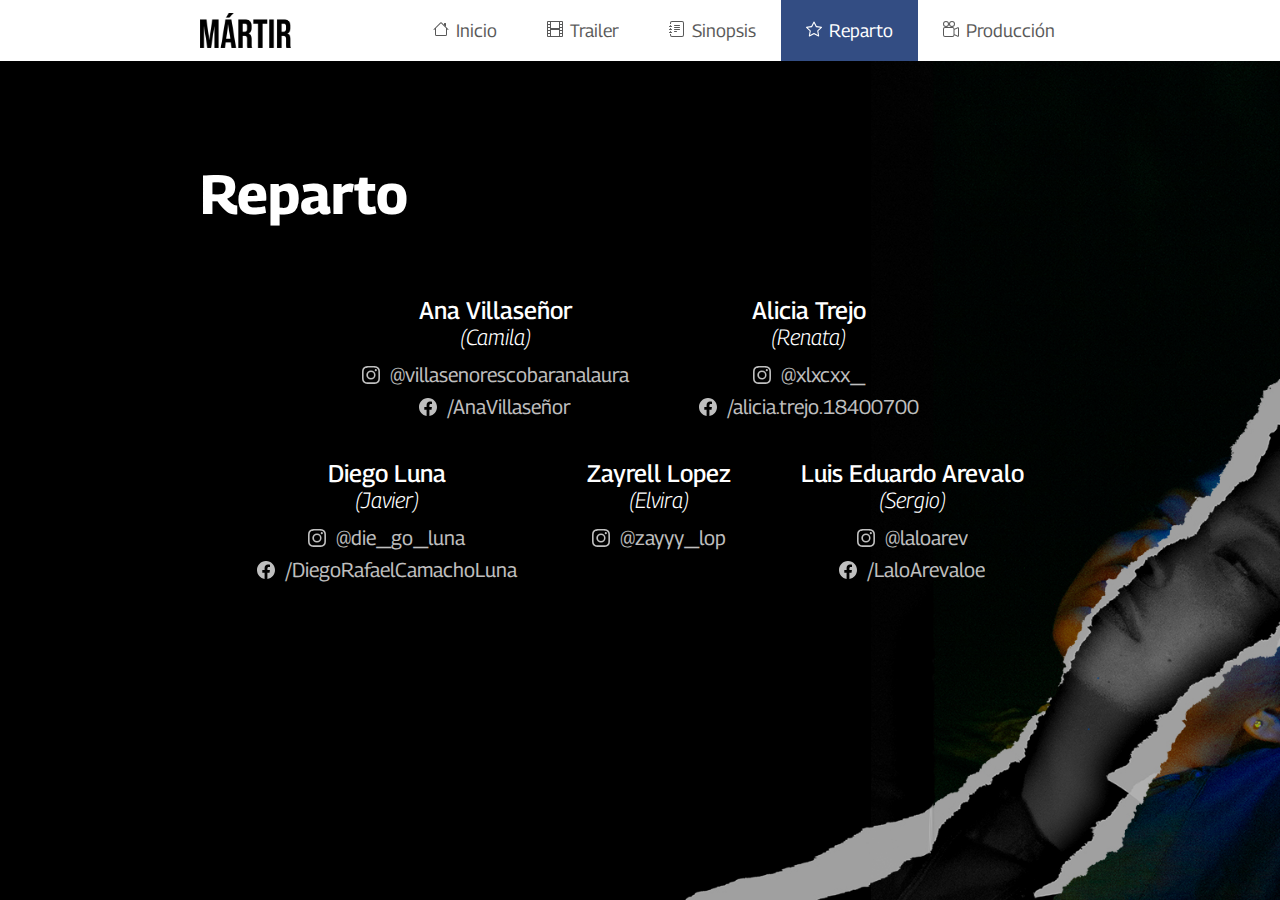
<file: reparto.html>
<!DOCTYPE html>
<html lang="es">
<head>
   <meta charset="UTF-8">
   <meta http-equiv="X-UA-Compatible" content="IE=edge">
   <meta name="viewport" content="width=device-width, initial-scale=1.0">
   <title>Reparto</title>
   <link rel="stylesheet" href="css/estilos.css">
</head>
<body>
   
   <nav class="navbar">
      <img src="img/logo_alt.png" class="logo" alt="Mártir">
      <ul class="menu">
         <li class="item">
            <a href="index.html">
               <svg xmlns="http://www.w3.org/2000/svg" width="16" height="16" fill="currentColor" class="icono" viewBox="0 0 16 16">
                  <path fill-rule="evenodd" d="M2 13.5V7h1v6.5a.5.5 0 0 0 .5.5h9a.5.5 0 0 0 .5-.5V7h1v6.5a1.5 1.5 0 0 1-1.5 1.5h-9A1.5 1.5 0 0 1 2 13.5zm11-11V6l-2-2V2.5a.5.5 0 0 1 .5-.5h1a.5.5 0 0 1 .5.5z"/>
                  <path fill-rule="evenodd" d="M7.293 1.5a1 1 0 0 1 1.414 0l6.647 6.646a.5.5 0 0 1-.708.708L8 2.207 1.354 8.854a.5.5 0 1 1-.708-.708L7.293 1.5z"/>
               </svg>
               Inicio
            </a>
         </li>
         <li class="item">
            <a href="trailer.html">
               <svg xmlns="http://www.w3.org/2000/svg" width="16" height="16" fill="currentColor" class="icono" viewBox="0 0 16 16">
                  <path d="M0 1a1 1 0 0 1 1-1h14a1 1 0 0 1 1 1v14a1 1 0 0 1-1 1H1a1 1 0 0 1-1-1V1zm4 0v6h8V1H4zm8 8H4v6h8V9zM1 1v2h2V1H1zm2 3H1v2h2V4zM1 7v2h2V7H1zm2 3H1v2h2v-2zm-2 3v2h2v-2H1zM15 1h-2v2h2V1zm-2 3v2h2V4h-2zm2 3h-2v2h2V7zm-2 3v2h2v-2h-2zm2 3h-2v2h2v-2z"/>
               </svg>
               Trailer
            </a>
         </li>
         <li class="item">
            <a href="sinopsis.html">
               <svg xmlns="http://www.w3.org/2000/svg" width="16" height="16" fill="currentColor" class="icono" viewBox="0 0 16 16">
                  <path d="M5 10.5a.5.5 0 0 1 .5-.5h2a.5.5 0 0 1 0 1h-2a.5.5 0 0 1-.5-.5zm0-2a.5.5 0 0 1 .5-.5h5a.5.5 0 0 1 0 1h-5a.5.5 0 0 1-.5-.5zm0-2a.5.5 0 0 1 .5-.5h5a.5.5 0 0 1 0 1h-5a.5.5 0 0 1-.5-.5zm0-2a.5.5 0 0 1 .5-.5h5a.5.5 0 0 1 0 1h-5a.5.5 0 0 1-.5-.5z"/>
                  <path d="M3 0h10a2 2 0 0 1 2 2v12a2 2 0 0 1-2 2H3a2 2 0 0 1-2-2v-1h1v1a1 1 0 0 0 1 1h10a1 1 0 0 0 1-1V2a1 1 0 0 0-1-1H3a1 1 0 0 0-1 1v1H1V2a2 2 0 0 1 2-2z"/>
                  <path d="M1 5v-.5a.5.5 0 0 1 1 0V5h.5a.5.5 0 0 1 0 1h-2a.5.5 0 0 1 0-1H1zm0 3v-.5a.5.5 0 0 1 1 0V8h.5a.5.5 0 0 1 0 1h-2a.5.5 0 0 1 0-1H1zm0 3v-.5a.5.5 0 0 1 1 0v.5h.5a.5.5 0 0 1 0 1h-2a.5.5 0 0 1 0-1H1z"/>
                </svg>
               Sinopsis
            </a>
         </li>
         <li class="item">
            <a href="reparto.html" class="activo">
               <svg xmlns="http://www.w3.org/2000/svg" width="16" height="16" fill="currentColor" class="icono" viewBox="0 0 16 16">
                  <path d="M2.866 14.85c-.078.444.36.791.746.593l4.39-2.256 4.389 2.256c.386.198.824-.149.746-.592l-.83-4.73 3.522-3.356c.33-.314.16-.888-.282-.95l-4.898-.696L8.465.792a.513.513 0 0 0-.927 0L5.354 5.12l-4.898.696c-.441.062-.612.636-.283.95l3.523 3.356-.83 4.73zm4.905-2.767-3.686 1.894.694-3.957a.565.565 0 0 0-.163-.505L1.71 6.745l4.052-.576a.525.525 0 0 0 .393-.288L8 2.223l1.847 3.658a.525.525 0 0 0 .393.288l4.052.575-2.906 2.77a.565.565 0 0 0-.163.506l.694 3.957-3.686-1.894a.503.503 0 0 0-.461 0z"/>
               </svg>
               Reparto
            </a>
         </li>
         <li class="item">
            <a href="produccion.html">
               <svg xmlns="http://www.w3.org/2000/svg" width="16" height="16" fill="currentColor" class="icono" viewBox="0 0 16 16">
                  <path d="M6 3a3 3 0 1 1-6 0 3 3 0 0 1 6 0zM1 3a2 2 0 1 0 4 0 2 2 0 0 0-4 0z"/>
                  <path d="M9 6h.5a2 2 0 0 1 1.983 1.738l3.11-1.382A1 1 0 0 1 16 7.269v7.462a1 1 0 0 1-1.406.913l-3.111-1.382A2 2 0 0 1 9.5 16H2a2 2 0 0 1-2-2V8a2 2 0 0 1 2-2h7zm6 8.73V7.27l-3.5 1.555v4.35l3.5 1.556zM1 8v6a1 1 0 0 0 1 1h7.5a1 1 0 0 0 1-1V8a1 1 0 0 0-1-1H2a1 1 0 0 0-1 1z"/>
                  <path d="M9 6a3 3 0 1 0 0-6 3 3 0 0 0 0 6zM7 3a2 2 0 1 1 4 0 2 2 0 0 1-4 0z"/>
                </svg>
               Producción
            </a>
         </li>
      </ul>
   </nav>

   <div class="contenido margenes">
      <h1>Reparto</h1>
      <div class="reparto">
         
         <div class="persona">
            <span class="nombre">Ana Villaseñor</span>
            <span class="rol">(Camila)</span>
            <a href="https://www.instagram.com/villasenorescobaranalaura" class="social" target="_BLANK">
               <svg xmlns="http://www.w3.org/2000/svg" fill="currentColor" class="icono" viewBox="0 0 16 16">
                  <path d="M8 0C5.829 0 5.556.01 4.703.048 3.85.088 3.269.222 2.76.42a3.917 3.917 0 0 0-1.417.923A3.927 3.927 0 0 0 .42 2.76C.222 3.268.087 3.85.048 4.7.01 5.555 0 5.827 0 8.001c0 2.172.01 2.444.048 3.297.04.852.174 1.433.372 1.942.205.526.478.972.923 1.417.444.445.89.719 1.416.923.51.198 1.09.333 1.942.372C5.555 15.99 5.827 16 8 16s2.444-.01 3.298-.048c.851-.04 1.434-.174 1.943-.372a3.916 3.916 0 0 0 1.416-.923c.445-.445.718-.891.923-1.417.197-.509.332-1.09.372-1.942C15.99 10.445 16 10.173 16 8s-.01-2.445-.048-3.299c-.04-.851-.175-1.433-.372-1.941a3.926 3.926 0 0 0-.923-1.417A3.911 3.911 0 0 0 13.24.42c-.51-.198-1.092-.333-1.943-.372C10.443.01 10.172 0 7.998 0h.003zm-.717 1.442h.718c2.136 0 2.389.007 3.232.046.78.035 1.204.166 1.486.275.373.145.64.319.92.599.28.28.453.546.598.92.11.281.24.705.275 1.485.039.843.047 1.096.047 3.231s-.008 2.389-.047 3.232c-.035.78-.166 1.203-.275 1.485a2.47 2.47 0 0 1-.599.919c-.28.28-.546.453-.92.598-.28.11-.704.24-1.485.276-.843.038-1.096.047-3.232.047s-2.39-.009-3.233-.047c-.78-.036-1.203-.166-1.485-.276a2.478 2.478 0 0 1-.92-.598 2.48 2.48 0 0 1-.6-.92c-.109-.281-.24-.705-.275-1.485-.038-.843-.046-1.096-.046-3.233 0-2.136.008-2.388.046-3.231.036-.78.166-1.204.276-1.486.145-.373.319-.64.599-.92.28-.28.546-.453.92-.598.282-.11.705-.24 1.485-.276.738-.034 1.024-.044 2.515-.045v.002zm4.988 1.328a.96.96 0 1 0 0 1.92.96.96 0 0 0 0-1.92zm-4.27 1.122a4.109 4.109 0 1 0 0 8.217 4.109 4.109 0 0 0 0-8.217zm0 1.441a2.667 2.667 0 1 1 0 5.334 2.667 2.667 0 0 1 0-5.334z"/>
               </svg>
               @villasenorescobaranalaura
            </a>
            <a href="https://www.facebook.com/profile.php?id=100046762232807" class="social" target="_BLANK">
               <svg xmlns="http://www.w3.org/2000/svg" fill="currentColor" class="icono" viewBox="0 0 16 16">
                  <path d="M16 8.049c0-4.446-3.582-8.05-8-8.05C3.58 0-.002 3.603-.002 8.05c0 4.017 2.926 7.347 6.75 7.951v-5.625h-2.03V8.05H6.75V6.275c0-2.017 1.195-3.131 3.022-3.131.876 0 1.791.157 1.791.157v1.98h-1.009c-.993 0-1.303.621-1.303 1.258v1.51h2.218l-.354 2.326H9.25V16c3.824-.604 6.75-3.934 6.75-7.951z"/>
                </svg>
               /AnaVillaseñor
            </a>
         </div>

         <div class="persona">
            <span class="nombre">Alicia Trejo</span>
            <span class="rol">(Renata)</span>
            <a href="https://www.instagram.com/xlxcxx_" class="social" target="_BLANK">
               <svg xmlns="http://www.w3.org/2000/svg" fill="currentColor" class="icono" viewBox="0 0 16 16">
                  <path d="M8 0C5.829 0 5.556.01 4.703.048 3.85.088 3.269.222 2.76.42a3.917 3.917 0 0 0-1.417.923A3.927 3.927 0 0 0 .42 2.76C.222 3.268.087 3.85.048 4.7.01 5.555 0 5.827 0 8.001c0 2.172.01 2.444.048 3.297.04.852.174 1.433.372 1.942.205.526.478.972.923 1.417.444.445.89.719 1.416.923.51.198 1.09.333 1.942.372C5.555 15.99 5.827 16 8 16s2.444-.01 3.298-.048c.851-.04 1.434-.174 1.943-.372a3.916 3.916 0 0 0 1.416-.923c.445-.445.718-.891.923-1.417.197-.509.332-1.09.372-1.942C15.99 10.445 16 10.173 16 8s-.01-2.445-.048-3.299c-.04-.851-.175-1.433-.372-1.941a3.926 3.926 0 0 0-.923-1.417A3.911 3.911 0 0 0 13.24.42c-.51-.198-1.092-.333-1.943-.372C10.443.01 10.172 0 7.998 0h.003zm-.717 1.442h.718c2.136 0 2.389.007 3.232.046.78.035 1.204.166 1.486.275.373.145.64.319.92.599.28.28.453.546.598.92.11.281.24.705.275 1.485.039.843.047 1.096.047 3.231s-.008 2.389-.047 3.232c-.035.78-.166 1.203-.275 1.485a2.47 2.47 0 0 1-.599.919c-.28.28-.546.453-.92.598-.28.11-.704.24-1.485.276-.843.038-1.096.047-3.232.047s-2.39-.009-3.233-.047c-.78-.036-1.203-.166-1.485-.276a2.478 2.478 0 0 1-.92-.598 2.48 2.48 0 0 1-.6-.92c-.109-.281-.24-.705-.275-1.485-.038-.843-.046-1.096-.046-3.233 0-2.136.008-2.388.046-3.231.036-.78.166-1.204.276-1.486.145-.373.319-.64.599-.92.28-.28.546-.453.92-.598.282-.11.705-.24 1.485-.276.738-.034 1.024-.044 2.515-.045v.002zm4.988 1.328a.96.96 0 1 0 0 1.92.96.96 0 0 0 0-1.92zm-4.27 1.122a4.109 4.109 0 1 0 0 8.217 4.109 4.109 0 0 0 0-8.217zm0 1.441a2.667 2.667 0 1 1 0 5.334 2.667 2.667 0 0 1 0-5.334z"/>
               </svg>
               @xlxcxx_
            </a>
            <a href="https://www.facebook.com/alicia.trejo.18400700" class="social" target="_BLANK">
               <svg xmlns="http://www.w3.org/2000/svg" fill="currentColor" class="icono" viewBox="0 0 16 16">
                  <path d="M16 8.049c0-4.446-3.582-8.05-8-8.05C3.58 0-.002 3.603-.002 8.05c0 4.017 2.926 7.347 6.75 7.951v-5.625h-2.03V8.05H6.75V6.275c0-2.017 1.195-3.131 3.022-3.131.876 0 1.791.157 1.791.157v1.98h-1.009c-.993 0-1.303.621-1.303 1.258v1.51h2.218l-.354 2.326H9.25V16c3.824-.604 6.75-3.934 6.75-7.951z"/>
                </svg>
               /alicia.trejo.18400700
            </a>
         </div>

         <div class="persona">
            <span class="nombre">Diego Luna</span>
            <span class="rol">(Javier)</span>
            <a href="https://www.instagram.com/die_go_luna" class="social" target="_BLANK">
               <svg xmlns="http://www.w3.org/2000/svg" fill="currentColor" class="icono" viewBox="0 0 16 16">
                  <path d="M8 0C5.829 0 5.556.01 4.703.048 3.85.088 3.269.222 2.76.42a3.917 3.917 0 0 0-1.417.923A3.927 3.927 0 0 0 .42 2.76C.222 3.268.087 3.85.048 4.7.01 5.555 0 5.827 0 8.001c0 2.172.01 2.444.048 3.297.04.852.174 1.433.372 1.942.205.526.478.972.923 1.417.444.445.89.719 1.416.923.51.198 1.09.333 1.942.372C5.555 15.99 5.827 16 8 16s2.444-.01 3.298-.048c.851-.04 1.434-.174 1.943-.372a3.916 3.916 0 0 0 1.416-.923c.445-.445.718-.891.923-1.417.197-.509.332-1.09.372-1.942C15.99 10.445 16 10.173 16 8s-.01-2.445-.048-3.299c-.04-.851-.175-1.433-.372-1.941a3.926 3.926 0 0 0-.923-1.417A3.911 3.911 0 0 0 13.24.42c-.51-.198-1.092-.333-1.943-.372C10.443.01 10.172 0 7.998 0h.003zm-.717 1.442h.718c2.136 0 2.389.007 3.232.046.78.035 1.204.166 1.486.275.373.145.64.319.92.599.28.28.453.546.598.92.11.281.24.705.275 1.485.039.843.047 1.096.047 3.231s-.008 2.389-.047 3.232c-.035.78-.166 1.203-.275 1.485a2.47 2.47 0 0 1-.599.919c-.28.28-.546.453-.92.598-.28.11-.704.24-1.485.276-.843.038-1.096.047-3.232.047s-2.39-.009-3.233-.047c-.78-.036-1.203-.166-1.485-.276a2.478 2.478 0 0 1-.92-.598 2.48 2.48 0 0 1-.6-.92c-.109-.281-.24-.705-.275-1.485-.038-.843-.046-1.096-.046-3.233 0-2.136.008-2.388.046-3.231.036-.78.166-1.204.276-1.486.145-.373.319-.64.599-.92.28-.28.546-.453.92-.598.282-.11.705-.24 1.485-.276.738-.034 1.024-.044 2.515-.045v.002zm4.988 1.328a.96.96 0 1 0 0 1.92.96.96 0 0 0 0-1.92zm-4.27 1.122a4.109 4.109 0 1 0 0 8.217 4.109 4.109 0 0 0 0-8.217zm0 1.441a2.667 2.667 0 1 1 0 5.334 2.667 2.667 0 0 1 0-5.334z"/>
               </svg>
               @die_go_luna
            </a>
            <a href="https://www.facebook.com/DiegoRafaelCamachoLuna" class="social" target="_BLANK">
               <svg xmlns="http://www.w3.org/2000/svg" fill="currentColor" class="icono" viewBox="0 0 16 16">
                  <path d="M16 8.049c0-4.446-3.582-8.05-8-8.05C3.58 0-.002 3.603-.002 8.05c0 4.017 2.926 7.347 6.75 7.951v-5.625h-2.03V8.05H6.75V6.275c0-2.017 1.195-3.131 3.022-3.131.876 0 1.791.157 1.791.157v1.98h-1.009c-.993 0-1.303.621-1.303 1.258v1.51h2.218l-.354 2.326H9.25V16c3.824-.604 6.75-3.934 6.75-7.951z"/>
                </svg>
               /DiegoRafaelCamachoLuna
            </a>
         </div>

         <div class="persona">
            <span class="nombre">Zayrell Lopez</span>
            <span class="rol">(Elvira)</span>
            <a href="https://www.instagram.com/zayyy_lop" class="social" target="_BLANK">
               <svg xmlns="http://www.w3.org/2000/svg" fill="currentColor" class="icono" viewBox="0 0 16 16">
                  <path d="M8 0C5.829 0 5.556.01 4.703.048 3.85.088 3.269.222 2.76.42a3.917 3.917 0 0 0-1.417.923A3.927 3.927 0 0 0 .42 2.76C.222 3.268.087 3.85.048 4.7.01 5.555 0 5.827 0 8.001c0 2.172.01 2.444.048 3.297.04.852.174 1.433.372 1.942.205.526.478.972.923 1.417.444.445.89.719 1.416.923.51.198 1.09.333 1.942.372C5.555 15.99 5.827 16 8 16s2.444-.01 3.298-.048c.851-.04 1.434-.174 1.943-.372a3.916 3.916 0 0 0 1.416-.923c.445-.445.718-.891.923-1.417.197-.509.332-1.09.372-1.942C15.99 10.445 16 10.173 16 8s-.01-2.445-.048-3.299c-.04-.851-.175-1.433-.372-1.941a3.926 3.926 0 0 0-.923-1.417A3.911 3.911 0 0 0 13.24.42c-.51-.198-1.092-.333-1.943-.372C10.443.01 10.172 0 7.998 0h.003zm-.717 1.442h.718c2.136 0 2.389.007 3.232.046.78.035 1.204.166 1.486.275.373.145.64.319.92.599.28.28.453.546.598.92.11.281.24.705.275 1.485.039.843.047 1.096.047 3.231s-.008 2.389-.047 3.232c-.035.78-.166 1.203-.275 1.485a2.47 2.47 0 0 1-.599.919c-.28.28-.546.453-.92.598-.28.11-.704.24-1.485.276-.843.038-1.096.047-3.232.047s-2.39-.009-3.233-.047c-.78-.036-1.203-.166-1.485-.276a2.478 2.478 0 0 1-.92-.598 2.48 2.48 0 0 1-.6-.92c-.109-.281-.24-.705-.275-1.485-.038-.843-.046-1.096-.046-3.233 0-2.136.008-2.388.046-3.231.036-.78.166-1.204.276-1.486.145-.373.319-.64.599-.92.28-.28.546-.453.92-.598.282-.11.705-.24 1.485-.276.738-.034 1.024-.044 2.515-.045v.002zm4.988 1.328a.96.96 0 1 0 0 1.92.96.96 0 0 0 0-1.92zm-4.27 1.122a4.109 4.109 0 1 0 0 8.217 4.109 4.109 0 0 0 0-8.217zm0 1.441a2.667 2.667 0 1 1 0 5.334 2.667 2.667 0 0 1 0-5.334z"/>
               </svg>
               @zayyy_lop
            </a>
         </div>

         <div class="persona">
            <span class="nombre">Luis Eduardo Arevalo</span>
            <span class="rol">(Sergio)</span>
            <a href="https://www.instagram.com/laloarev" class="social" target="_BLANK">
               <svg xmlns="http://www.w3.org/2000/svg" fill="currentColor" class="icono" viewBox="0 0 16 16">
                  <path d="M8 0C5.829 0 5.556.01 4.703.048 3.85.088 3.269.222 2.76.42a3.917 3.917 0 0 0-1.417.923A3.927 3.927 0 0 0 .42 2.76C.222 3.268.087 3.85.048 4.7.01 5.555 0 5.827 0 8.001c0 2.172.01 2.444.048 3.297.04.852.174 1.433.372 1.942.205.526.478.972.923 1.417.444.445.89.719 1.416.923.51.198 1.09.333 1.942.372C5.555 15.99 5.827 16 8 16s2.444-.01 3.298-.048c.851-.04 1.434-.174 1.943-.372a3.916 3.916 0 0 0 1.416-.923c.445-.445.718-.891.923-1.417.197-.509.332-1.09.372-1.942C15.99 10.445 16 10.173 16 8s-.01-2.445-.048-3.299c-.04-.851-.175-1.433-.372-1.941a3.926 3.926 0 0 0-.923-1.417A3.911 3.911 0 0 0 13.24.42c-.51-.198-1.092-.333-1.943-.372C10.443.01 10.172 0 7.998 0h.003zm-.717 1.442h.718c2.136 0 2.389.007 3.232.046.78.035 1.204.166 1.486.275.373.145.64.319.92.599.28.28.453.546.598.92.11.281.24.705.275 1.485.039.843.047 1.096.047 3.231s-.008 2.389-.047 3.232c-.035.78-.166 1.203-.275 1.485a2.47 2.47 0 0 1-.599.919c-.28.28-.546.453-.92.598-.28.11-.704.24-1.485.276-.843.038-1.096.047-3.232.047s-2.39-.009-3.233-.047c-.78-.036-1.203-.166-1.485-.276a2.478 2.478 0 0 1-.92-.598 2.48 2.48 0 0 1-.6-.92c-.109-.281-.24-.705-.275-1.485-.038-.843-.046-1.096-.046-3.233 0-2.136.008-2.388.046-3.231.036-.78.166-1.204.276-1.486.145-.373.319-.64.599-.92.28-.28.546-.453.92-.598.282-.11.705-.24 1.485-.276.738-.034 1.024-.044 2.515-.045v.002zm4.988 1.328a.96.96 0 1 0 0 1.92.96.96 0 0 0 0-1.92zm-4.27 1.122a4.109 4.109 0 1 0 0 8.217 4.109 4.109 0 0 0 0-8.217zm0 1.441a2.667 2.667 0 1 1 0 5.334 2.667 2.667 0 0 1 0-5.334z"/>
               </svg>
               @laloarev
            </a>
            <a href="https://www.facebook.com/LaloArevaloe" class="social" target="_BLANK">
               <svg xmlns="http://www.w3.org/2000/svg" fill="currentColor" class="icono" viewBox="0 0 16 16">
                  <path d="M16 8.049c0-4.446-3.582-8.05-8-8.05C3.58 0-.002 3.603-.002 8.05c0 4.017 2.926 7.347 6.75 7.951v-5.625h-2.03V8.05H6.75V6.275c0-2.017 1.195-3.131 3.022-3.131.876 0 1.791.157 1.791.157v1.98h-1.009c-.993 0-1.303.621-1.303 1.258v1.51h2.218l-.354 2.326H9.25V16c3.824-.604 6.75-3.934 6.75-7.951z"/>
                </svg>
               /LaloArevaloe
            </a>
         </div>

      </div>
   </div>
   
</body>
</html>
</file>
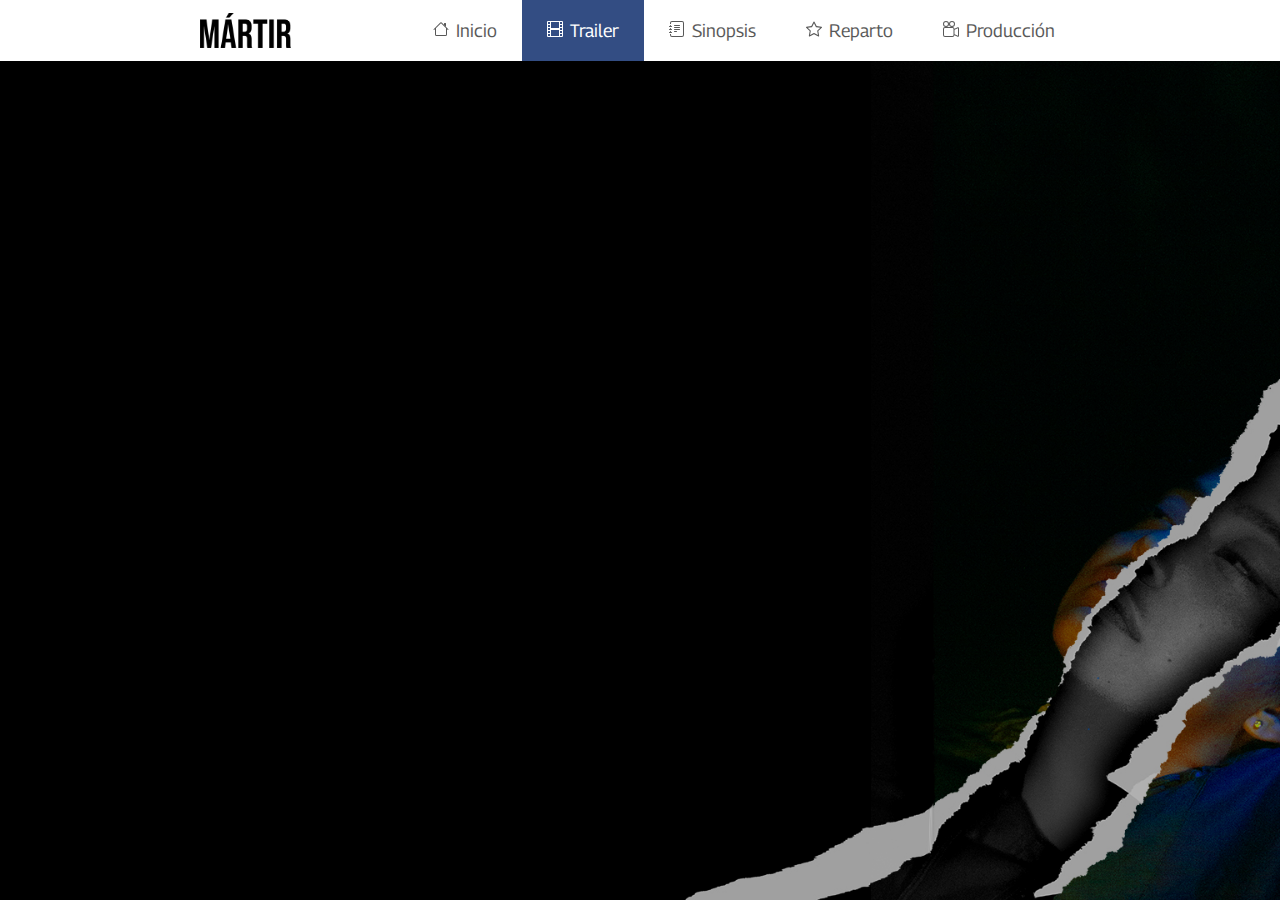
<file: trailer.html>
<!DOCTYPE html>
<html lang="es">
<head>
   <meta charset="UTF-8">
   <meta http-equiv="X-UA-Compatible" content="IE=edge">
   <meta name="viewport" content="width=device-width, initial-scale=1.0">
   <title>Trailer</title>
   <link rel="stylesheet" href="css/estilos.css">
</head>
<body>
   
   <nav class="navbar">
      <img src="img/logo_alt.png" class="logo" alt="Mártir">
      <ul class="menu">
         <li class="item">
            <a href="index.html">
               <svg xmlns="http://www.w3.org/2000/svg" width="16" height="16" fill="currentColor" class="icono" viewBox="0 0 16 16">
                  <path fill-rule="evenodd" d="M2 13.5V7h1v6.5a.5.5 0 0 0 .5.5h9a.5.5 0 0 0 .5-.5V7h1v6.5a1.5 1.5 0 0 1-1.5 1.5h-9A1.5 1.5 0 0 1 2 13.5zm11-11V6l-2-2V2.5a.5.5 0 0 1 .5-.5h1a.5.5 0 0 1 .5.5z"/>
                  <path fill-rule="evenodd" d="M7.293 1.5a1 1 0 0 1 1.414 0l6.647 6.646a.5.5 0 0 1-.708.708L8 2.207 1.354 8.854a.5.5 0 1 1-.708-.708L7.293 1.5z"/>
               </svg>
               Inicio
            </a>
         </li>
         <li class="item">
            <a href="trailer.html" class="activo">
               <svg xmlns="http://www.w3.org/2000/svg" width="16" height="16" fill="currentColor" class="icono" viewBox="0 0 16 16">
                  <path d="M0 1a1 1 0 0 1 1-1h14a1 1 0 0 1 1 1v14a1 1 0 0 1-1 1H1a1 1 0 0 1-1-1V1zm4 0v6h8V1H4zm8 8H4v6h8V9zM1 1v2h2V1H1zm2 3H1v2h2V4zM1 7v2h2V7H1zm2 3H1v2h2v-2zm-2 3v2h2v-2H1zM15 1h-2v2h2V1zm-2 3v2h2V4h-2zm2 3h-2v2h2V7zm-2 3v2h2v-2h-2zm2 3h-2v2h2v-2z"/>
               </svg>
               Trailer
            </a>
         </li>
         <li class="item">
            <a href="sinopsis.html">
               <svg xmlns="http://www.w3.org/2000/svg" width="16" height="16" fill="currentColor" class="icono" viewBox="0 0 16 16">
                  <path d="M5 10.5a.5.5 0 0 1 .5-.5h2a.5.5 0 0 1 0 1h-2a.5.5 0 0 1-.5-.5zm0-2a.5.5 0 0 1 .5-.5h5a.5.5 0 0 1 0 1h-5a.5.5 0 0 1-.5-.5zm0-2a.5.5 0 0 1 .5-.5h5a.5.5 0 0 1 0 1h-5a.5.5 0 0 1-.5-.5zm0-2a.5.5 0 0 1 .5-.5h5a.5.5 0 0 1 0 1h-5a.5.5 0 0 1-.5-.5z"/>
                  <path d="M3 0h10a2 2 0 0 1 2 2v12a2 2 0 0 1-2 2H3a2 2 0 0 1-2-2v-1h1v1a1 1 0 0 0 1 1h10a1 1 0 0 0 1-1V2a1 1 0 0 0-1-1H3a1 1 0 0 0-1 1v1H1V2a2 2 0 0 1 2-2z"/>
                  <path d="M1 5v-.5a.5.5 0 0 1 1 0V5h.5a.5.5 0 0 1 0 1h-2a.5.5 0 0 1 0-1H1zm0 3v-.5a.5.5 0 0 1 1 0V8h.5a.5.5 0 0 1 0 1h-2a.5.5 0 0 1 0-1H1zm0 3v-.5a.5.5 0 0 1 1 0v.5h.5a.5.5 0 0 1 0 1h-2a.5.5 0 0 1 0-1H1z"/>
                </svg>
               Sinopsis
            </a>
         </li>
         <li class="item">
            <a href="reparto.html">
               <svg xmlns="http://www.w3.org/2000/svg" width="16" height="16" fill="currentColor" class="icono" viewBox="0 0 16 16">
                  <path d="M2.866 14.85c-.078.444.36.791.746.593l4.39-2.256 4.389 2.256c.386.198.824-.149.746-.592l-.83-4.73 3.522-3.356c.33-.314.16-.888-.282-.95l-4.898-.696L8.465.792a.513.513 0 0 0-.927 0L5.354 5.12l-4.898.696c-.441.062-.612.636-.283.95l3.523 3.356-.83 4.73zm4.905-2.767-3.686 1.894.694-3.957a.565.565 0 0 0-.163-.505L1.71 6.745l4.052-.576a.525.525 0 0 0 .393-.288L8 2.223l1.847 3.658a.525.525 0 0 0 .393.288l4.052.575-2.906 2.77a.565.565 0 0 0-.163.506l.694 3.957-3.686-1.894a.503.503 0 0 0-.461 0z"/>
               </svg>
               Reparto
            </a>
         </li>
         <li class="item">
            <a href="produccion.html">
               <svg xmlns="http://www.w3.org/2000/svg" width="16" height="16" fill="currentColor" class="icono" viewBox="0 0 16 16">
                  <path d="M6 3a3 3 0 1 1-6 0 3 3 0 0 1 6 0zM1 3a2 2 0 1 0 4 0 2 2 0 0 0-4 0z"/>
                  <path d="M9 6h.5a2 2 0 0 1 1.983 1.738l3.11-1.382A1 1 0 0 1 16 7.269v7.462a1 1 0 0 1-1.406.913l-3.111-1.382A2 2 0 0 1 9.5 16H2a2 2 0 0 1-2-2V8a2 2 0 0 1 2-2h7zm6 8.73V7.27l-3.5 1.555v4.35l3.5 1.556zM1 8v6a1 1 0 0 0 1 1h7.5a1 1 0 0 0 1-1V8a1 1 0 0 0-1-1H2a1 1 0 0 0-1 1z"/>
                  <path d="M9 6a3 3 0 1 0 0-6 3 3 0 0 0 0 6zM7 3a2 2 0 1 1 4 0 2 2 0 0 1-4 0z"/>
                </svg>
               Producción
            </a>
         </li>
      </ul>
   </nav>

   <div class="contenido">
      <iframe class="video" src="https://www.youtube.com/embed/Zh3Yz3PiXZw" title="YouTube video player" frameborder="0" allow="accelerometer; autoplay; clipboard-write; encrypted-media; gyroscope; picture-in-picture" allowfullscreen></iframe>
   </div>
   
</body>
</html>
</file>
<file: css/estilos.css>
@import url("https://fonts.googleapis.com/css2?family=Georama:wght@200;300;400;500;600;700&display=swap");
* {
  margin: 0;
  padding: 0;
  -webkit-box-sizing: border-box;
          box-sizing: border-box;
}

body {
  font-family: 'Georama', sans-serif;
  background-color: black;
  background-image: url("../img/wallpaper.jpg");
  background-position: top center;
  background-size: cover;
  height: 100vh;
  display: -webkit-box;
  display: -ms-flexbox;
  display: flex;
  -webkit-box-orient: vertical;
  -webkit-box-direction: normal;
      -ms-flex-direction: column;
          flex-direction: column;
}

.navbar {
  display: -webkit-box;
  display: -ms-flexbox;
  display: flex;
  -webkit-box-align: center;
      -ms-flex-align: center;
          align-items: center;
  background-color: white;
  padding-left: 200px;
  padding-right: 200px;
  font-size: 18px;
}

.navbar.inicio {
  -webkit-box-orient: vertical;
  -webkit-box-direction: normal;
      -ms-flex-direction: column;
          flex-direction: column;
  -webkit-box-pack: center;
      -ms-flex-pack: center;
          justify-content: center;
  width: 100%;
  height: 100%;
  background-color: rgba(0, 0, 0, 0.6);
  color: white;
}

.navbar.inicio .logo {
  width: 350px;
  height: auto;
  margin-bottom: 50px;
}

.navbar.inicio .menu {
  font-size: 30px;
  margin-right: auto;
}

.navbar.inicio .menu .item a {
  color: white;
  opacity: 0.8;
  padding: 20px 50px;
}

.navbar.inicio .menu .item a .icono {
  height: 30px;
}

.navbar .logo {
  height: 35px;
  width: auto;
}

.navbar .menu {
  list-style: none;
  display: -webkit-box;
  display: -ms-flexbox;
  display: flex;
  margin-left: auto;
}

.navbar .menu .item a {
  display: -webkit-box;
  display: -ms-flexbox;
  display: flex;
  padding: 20px 25px;
  text-decoration: none;
  color: black;
  opacity: 0.65;
}

.navbar .menu .item a:hover {
  opacity: 1;
}

.navbar .menu .item a.activo {
  background-color: rgba(0, 32, 100, 0.8);
  color: white;
  opacity: 1;
}

.navbar .menu .item a .icono {
  margin-right: 7px;
  height: 18px;
}

.contenido {
  overflow-y: auto;
  height: 100%;
  background-color: rgba(0, 0, 0, 0.3);
  color: white;
}

.contenido.margenes {
  padding-top: 50px;
  padding-bottom: 100px;
  padding-left: 200px;
  padding-right: 200px;
}

.contenido .video {
  width: 100%;
  height: 100%;
  display: block;
}

.contenido .productora {
  display: -webkit-box;
  display: -ms-flexbox;
  display: flex;
  -webkit-box-pack: justify;
      -ms-flex-pack: justify;
          justify-content: space-between;
  -webkit-box-align: center;
      -ms-flex-align: center;
          align-items: center;
}

.contenido .productora img {
  height: 80px;
}

.contenido h1 {
  margin-top: 50px;
  margin-bottom: 70px;
  font-size: 55px;
  font-weight: 700;
}

.contenido h2 {
  text-align: center;
  margin-bottom: 35px;
  font-weight: 700;
  font-size: 30px;
}

.contenido .sinopsis {
  display: -webkit-box;
  display: -ms-flexbox;
  display: flex;
  -webkit-box-pack: justify;
      -ms-flex-pack: justify;
          justify-content: space-between;
  font-size: 20px;
}

.contenido .sinopsis .detalles {
  width: 500px;
  margin-right: 50px;
}

.contenido .sinopsis .detalles .poster {
  width: 75%;
  margin-bottom: 30px;
}

.contenido .sinopsis .detalles ul {
  list-style: none;
}

.contenido .sinopsis .detalles ul li {
  margin-bottom: 10px;
  font-weight: 300;
}

.contenido .sinopsis .detalles ul li span {
  margin-right: 10px;
  font-weight: 600;
}

.contenido .sinopsis .parrafo {
  width: 100%;
  line-height: 42px;
  font-size: 30px;
  font-weight: 200;
  font-style: italic;
  letter-spacing: 1px;
}

.contenido .reparto,
.contenido .produccion {
  display: -webkit-box;
  display: -ms-flexbox;
  display: flex;
  -webkit-box-pack: center;
      -ms-flex-pack: center;
          justify-content: center;
  -ms-flex-wrap: wrap;
      flex-wrap: wrap;
}

.contenido .reparto .persona,
.contenido .produccion .persona {
  display: -webkit-box;
  display: -ms-flexbox;
  display: flex;
  -webkit-box-orient: vertical;
  -webkit-box-direction: normal;
      -ms-flex-direction: column;
          flex-direction: column;
  -webkit-box-align: center;
      -ms-flex-align: center;
          align-items: center;
  margin-bottom: 40px;
  font-size: 20px;
  padding: 0 35px;
}

.contenido .reparto .persona .nombre,
.contenido .produccion .persona .nombre {
  font-size: 24px;
  font-weight: 500;
}

.contenido .reparto .persona .rol,
.contenido .produccion .persona .rol {
  font-size: 22px;
  font-style: italic;
  font-weight: 300;
  margin-bottom: 5px;
}

.contenido .reparto .persona .social,
.contenido .produccion .persona .social {
  color: white;
  opacity: 0.75;
  text-decoration: none;
  margin-top: 8px;
  display: -webkit-box;
  display: -ms-flexbox;
  display: flex;
  -webkit-box-align: center;
      -ms-flex-align: center;
          align-items: center;
}

.contenido .reparto .persona .social:hover,
.contenido .produccion .persona .social:hover {
  opacity: 1;
  text-decoration: underline;
}

.contenido .reparto .persona .social .icono,
.contenido .produccion .persona .social .icono {
  margin-right: 10px;
  height: 18px;
}

.contenido .produccion {
  -webkit-box-pack: center;
      -ms-flex-pack: center;
          justify-content: center;
}

.contenido .produccion .participacion {
  width: 33.333%;
  margin-bottom: 40px;
  padding: 5px;
}

.contenido .produccion .participacion .persona {
  text-align: center;
  width: 100%;
  padding: 0px;
}

.contenido .produccion .participacion .persona .nombre {
  margin-bottom: 5px;
}
/*# sourceMappingURL=estilos.css.map */
</file>
